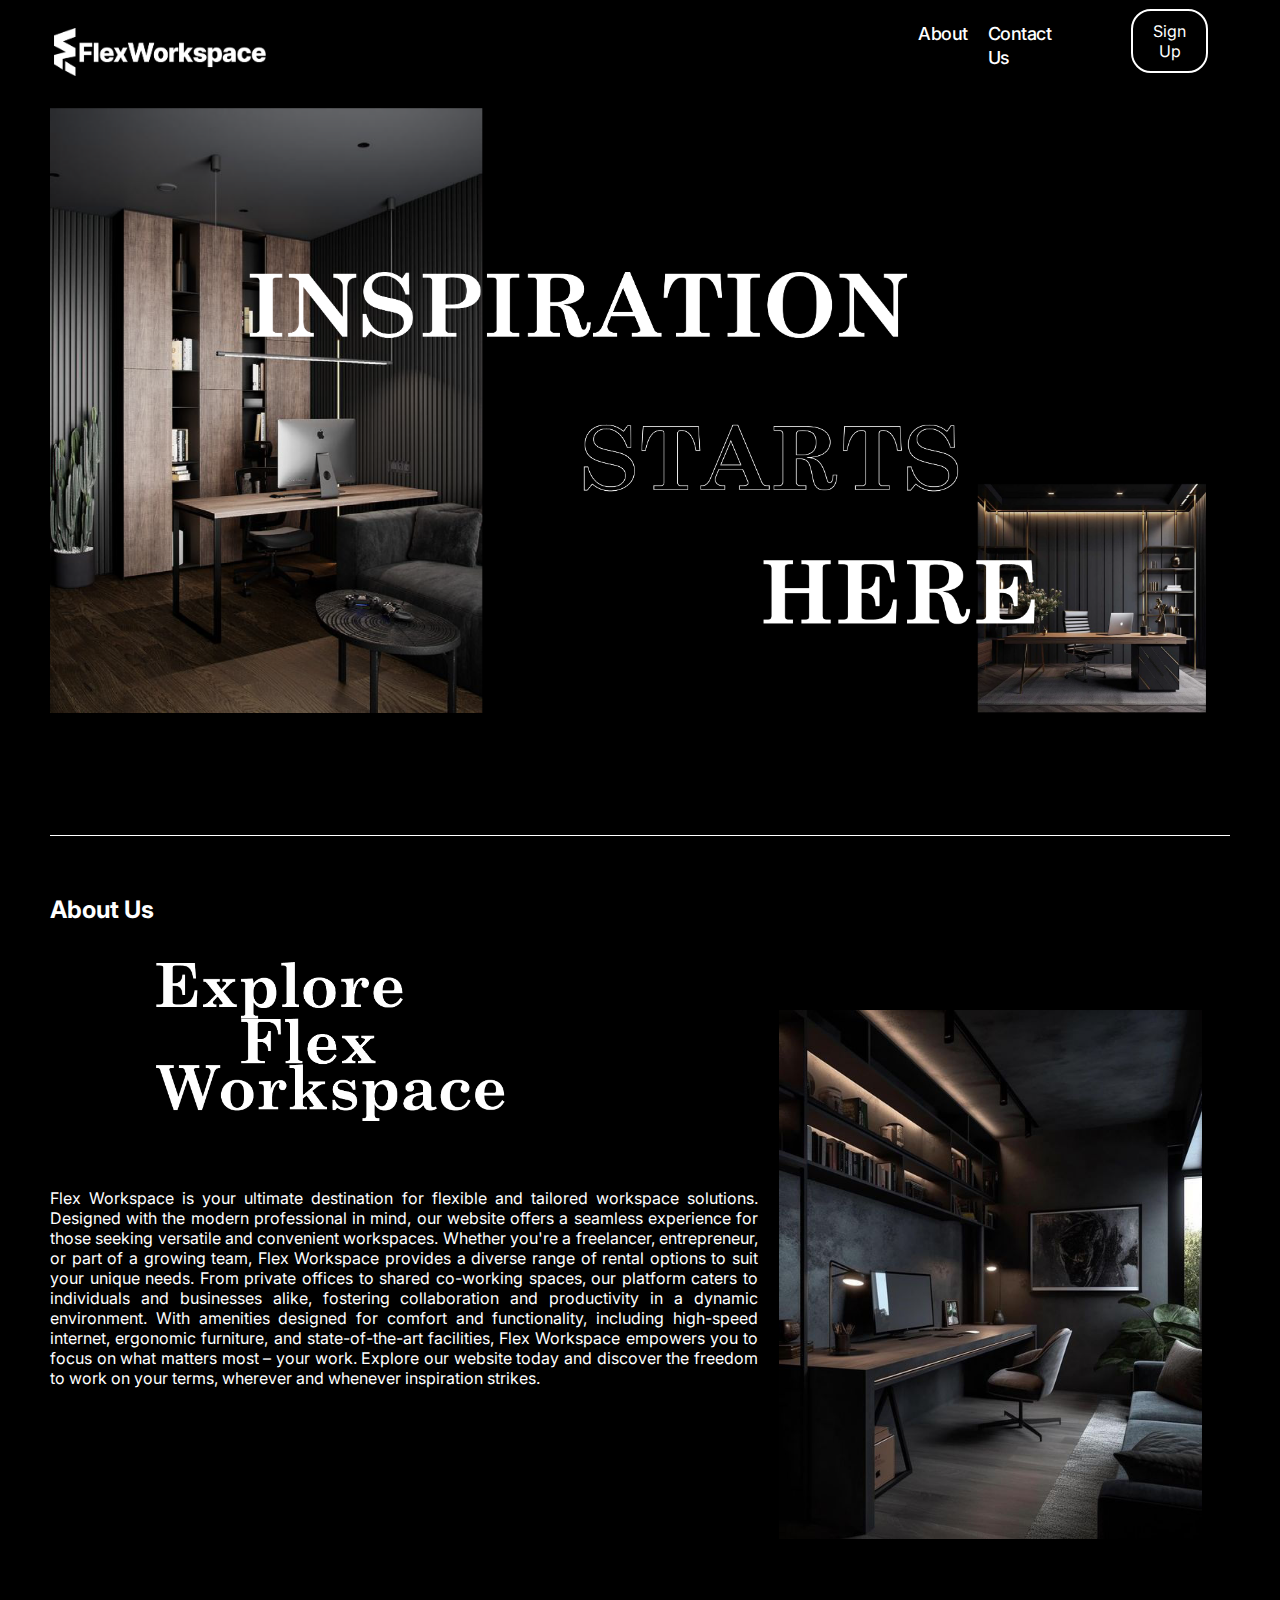
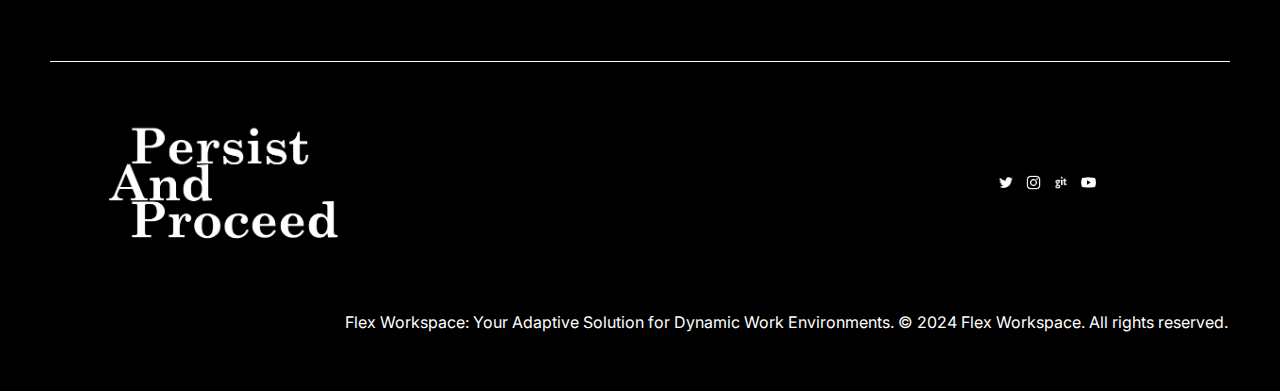
<file: index.html>
<!DOCTYPE html>
<html lang="en">

<head>
    <meta charset="UTF-8">
    <meta name="viewport" content="width=device-width, initial-scale=1.0">
    <title>FlexWorkspace | Coworking Website</title>
    <!-- link stylesheet file -->
    <link rel="stylesheet" href="css/styles.css">
    <!-- link font styles here -->
    <link rel="preconnect" href="https://fonts.googleapis.com">
    <link rel="preconnect" href="https://fonts.gstatic.com" crossorigin>
    <link href="https://fonts.googleapis.com/css2?family=Inter:wght@100;200;300;400;500;600;700;800;900&display=swap"
        rel="stylesheet">
</head>

<body>
    <!--Landing Page - consists of :
        Navigation bar - Logo, Tabs, Sign Up button/Log In button 
        Content - About Us, See Workspaces -->
    <!-- Navigation Bar Section-->

    <nav class="navigationBarContainer">
        <div class="logoContainer">
            <div id="logoImage"><a href="#"><img class="flexWorkspaceLogo"
                        src="images/logos/FlexWorkspace-white.png" alt="FlexWorkspace Logo"></a></div>
        </div>
        <div class="tabContainer">
            <div class="aboutUsContainer">
                <div id="aboutUsTab"><a href="#aboutFlexworkspace">About</a></div>
            </div>
            <div class="contactUsContainer"> <!-- to do: redirect to contact us in Content Section -->
                <div id="contactUsTab">
                    <a href="#footer">Contact Us</a>
                </div>
            </div>
            <div class="joinUsContainer">
                <button class="fill-btn" id="signupButton">
                    <div class="btn-text">
                        Sign Up
                    <!-- </div> -->
                </button>
            </div>
        </div>
    </nav>
    <!-- Content Section -->
    <div>
        <div class="contentSection">
            <!-- <div id="tagLine">
                <img id="inspiration" src="images/texts/Tagline(inspiration-white).png">
                <img id="miniImage" src="images/backdrop images/backkdrop_2.jpg">
                <img id="starts" src="images/texts/Tagline(Starts-White).png">

                <img id="here" src="images/texts/Tagline(Here-white).png">

            </div> -->
            <!-- <div id="joinUsContent">Join Us</div> -->
            <!-- <div id="workspaces">See Workspaces</div> -->

            <img id="taglineImage" src="images/texts/InspirationStartsHereWithBackdropImages.png" >
        </div>
        <div id="aboutFlexworkspace">
            <p id="aboutUsTitle">About Us</p>
            <img id="aboutUsImage" src="images/texts/LandingPage(About us).png">
            <div id="para">
                <p id="aboutParagraph">
                    Flex Workspace is your ultimate destination for flexible and tailored workspace solutions. Designed
                    with
                    the
                    modern professional in mind, our website offers a seamless experience for those seeking versatile
                    and
                    convenient
                    workspaces. Whether you're a freelancer, entrepreneur, or part of a growing team, Flex Workspace
                    provides a
                    diverse range of rental options to suit your unique needs. From private offices to shared co-working
                    spaces, our
                    platform caters to individuals and businesses alike, fostering collaboration and productivity in a
                    dynamic
                    environment. With amenities designed for comfort and functionality, including high-speed internet,
                    ergonomic
                    furniture, and state-of-the-art facilities, Flex Workspace empowers you to focus on what matters
                    most –
                    your
                    work. Explore our website today and discover the freedom to work on your terms, wherever and
                    whenever
                    inspiration strikes.</p>
            </div>
        </div>
        <div id="aboutUsImage2div">
            <img id="aboutUsImage2" src="images/backdrop images/aboutUsImage2.jpg">
        </div>
    </div>
    <!-- Footer Section -->
    <footer id="footer">
        <img id="footerImage" src="images/footer/Footer Image(Persist and Proceed).png">
        <div id="socialLogos">
            <img id="twitter" src="images/footer/twitter.png">
            <img id="instagram" src="images/footer/instagram.png">
            <img id="git" src="images/footer/git.png">
            <img id="youtube" src="images/footer/youtube.png">
        </div>
        <div class="copyrights">
            <p id="copyrights">Flex Workspace: Your Adaptive Solution for Dynamic Work Environments. &copy; 2024 Flex Workspace. All rights reserved.</p>
        </div>
        
    </footer>
    <!-- link javascript file -->
    <script src="javascript/script.js"></script>
</body>

</html>
</file>
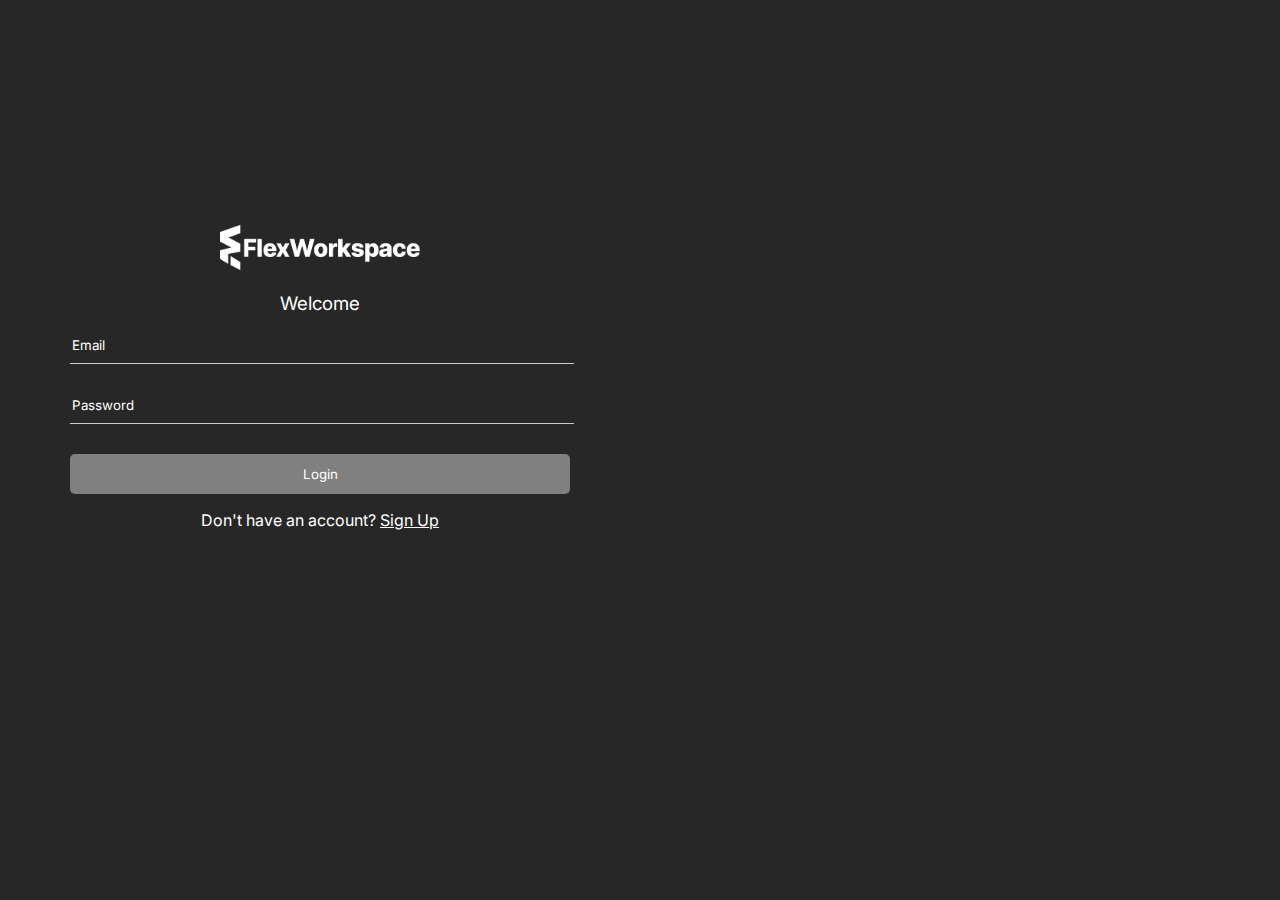
<file: login.html>
<!DOCTYPE html>
<html lang="en">

<head>
    <meta charset="UTF-8">
    <meta name="viewport" content="width=device-width, initial-scale=1.0">
    <title>FlexWorkspace | Login</title>
    <!-- css -->
    <link rel="stylesheet" href="css/styles-login.css">
    <!-- fonts -->
    <link rel="preconnect" href="https://fonts.googleapis.com">
    <link rel="preconnect" href="https://fonts.gstatic.com" crossorigin>
    <link href="https://fonts.googleapis.com/css2?family=Inter:wght@100;200;300;400;500;600;700;800;900&display=swap"
        rel="stylesheet">
</head>

<body>
    <div id="right_section"><!-- MARM: for the image -->
    </div>
    <!-- MARM: login form -->
    <div id="left_section">
        <div class="container">
            <img src="images/logos/FlexWorkspace-white.png" alt="WebsiteLogo">
            <h3>Welcome</h3>
            <input type="email" id="email" placeholder="Email">
            <input type="password" id="password" placeholder="Password">
            <button id="loginUser">Login</button>
            <div id="errorMessage" class="error-message" style="display: none;">
                Incorrect email or password. Please try again.
            </div>
            <p>Don't have an account? <a href="signup.html" id="pagelink">Sign Up</a></p>
        </div>
    </div>

    <script src="javascript/script-login.js"></script>
</body>

</html>
</file>
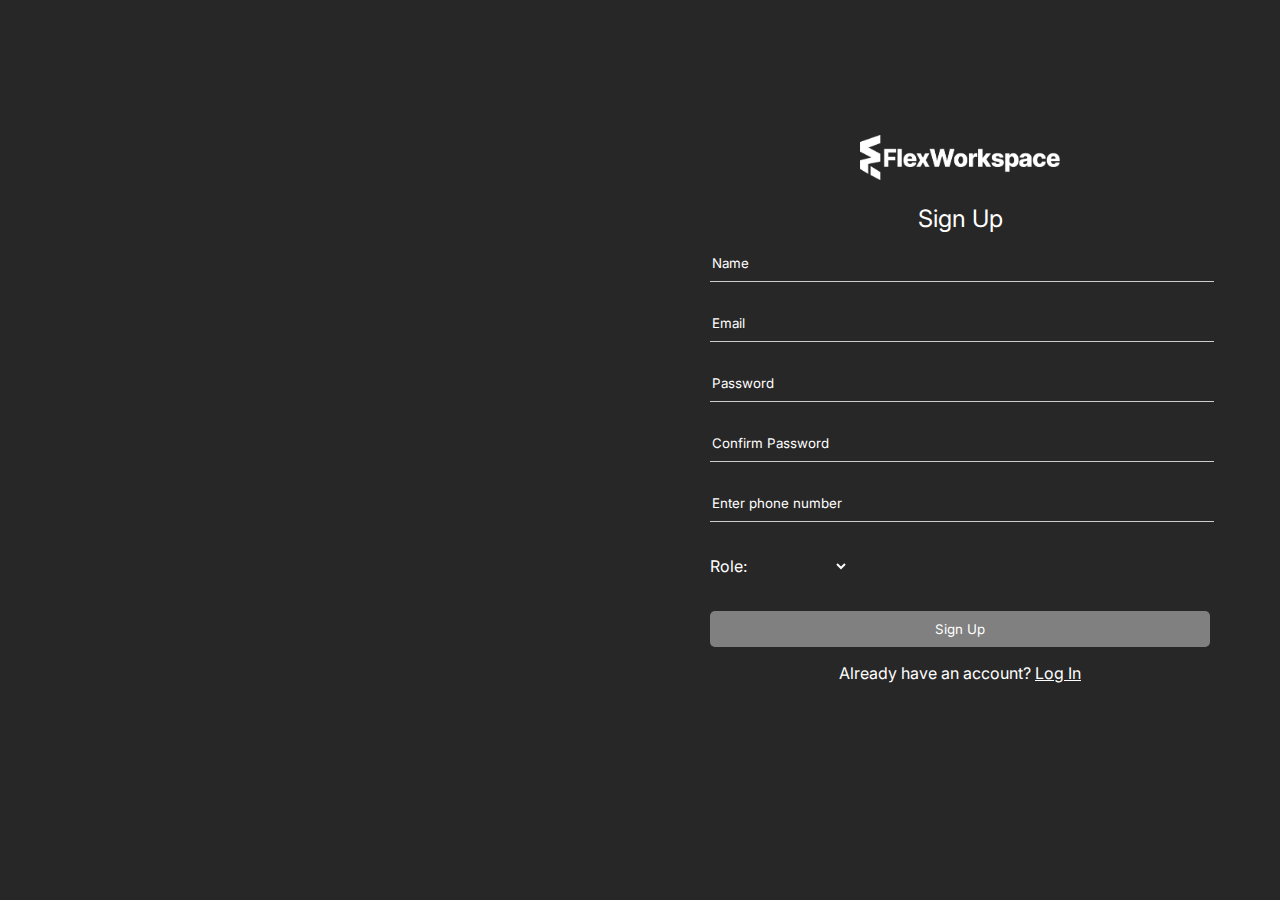
<file: signup.html>
<!DOCTYPE html>
<html lang="en">

<head>
    <meta charset="UTF-8">
    <meta name="viewport" content="width=device-width, initial-scale=1.0">
    <title>FlexWorkspace | Sign Up</title>
    <!-- css -->
    <link rel="stylesheet" href="css/styles-signup.css">
    <!-- fonts -->
    <link rel="preconnect" href="https://fonts.googleapis.com">
    <link rel="preconnect" href="https://fonts.gstatic.com" crossorigin>
    <link href="https://fonts.googleapis.com/css2?family=Inter:wght@100;200;300;400;500;600;700;800;900&display=swap"
        rel="stylesheet">
</head>

<body>
    <div id="left_section"><!-- MARM: for the image -->
    </div>
    <!-- MARM: sign up form -->
    <div id="right_section">
        <div class="container">
            <img src="images/logos/FlexWorkspace-white.png" alt="WebsiteLogo">
            <h2>Sign Up</h2>
            <input type="text" id="name" placeholder="Name">
            <input type="email" id="email" placeholder="Email">
            <input type="password" id="password" placeholder="Password">
            <input type="password" id="confirmpassword" placeholder="Confirm Password">
            <input type="text" id="phone" placeholder="Enter phone number" onkeypress="return isNumberKey(event)"
                maxlength="10">
            <div id="role">
                <label for="role">Role:</label>
                <select id="role_dropdown">
                    <option value=""></option>
                    <option value="owner">Owner</option>
                    <option value="coworker">Coworker</option>
                </select>
            </div>
            <button id="signUpUser" class="fill-btn">Sign Up</button>
            <div>
                <p>Already have an account? <a href="login.html" id="pagelink">Log In</a></p>
            </div>
        </div>
    </div>
    <!-- MARM: success sign up message -->
    <div id="myModal" class="modal">
        <!-- MARM: modal content -->
        <div class="modal-content">
            <span class="close">&times;</span>
            <p>Welcome to FlexWorkspace, <span id="userNameModal"></span>!</p>
            <p>Thanks for creating an account.</p>
        </div>
    </div>
    <!-- MARM: if fields are not filled out yet -->
    <div id="errorModal" class="modal">
        <!-- MARM: error modal content -->
        <div class="modal-content">
            <span class="close">&times;</span>
            <p>Please fill out all required fields before signing up.</p>
        </div>
    </div>
    <!-- MARM: if password and confirm password is not the same -->
    <div id="isPassSame" class="modal">
        <!-- MARM: modal content -->
        <div class="modal-content">
            <span class="close">&times;</span>
            <p>Passwords do not match. Please make sure your password and confirm password fields are identical.
            </p>
        </div>
    </div>
    <!-- MARM: invalid phone number -->
    <div id="invalidPhone" class="modal">
        <div class="modal-content">
            <span class="close">&times;</span>
            <p>Please enter a valid phone number with 10 digits.</p>
        </div>
    </div>

    <script src="javascript/script-signup.js"></script>
</body>

</html>
</file>
<file: css/styles.css>
/* FlexWorkspace Styling */

* {
    font-family: 'Inter', sans-serif;
    margin: 0;
    padding: 0;
    box-sizing: border-box;
}

body {
    /* background-color: #1b1b1b; */
    background-color: black;
    padding-left: 50px;
    padding-right: 50px;
}

/* Navigation Bar - Styling */
.navigationBarContainer {
    display: flex;
    justify-content: space-between;
    align-items: center;
    padding: 22px;
    padding-top: 22px;
}

.contentSection {
    color: white;
}

.tabContainer {
    display: flex;
}

.logoContainer {
    display: flex;
    margin: 0px;
    padding: 0px;
}

.flexWorkspaceLogo {
    width: 25%;
    margin-left: -18px;
    position: relative;
}

#logoImage {
    padding: 0px;
    margin: 0px;
}


#logoText {
    font-family: Inter;
    font-size: 45px;
    font-weight: 700;
    line-height: 110.7px;
    letter-spacing: -2px;
    word-spacing: 0px;
    margin: 0px;
    padding: 0px;
    padding-top: 0px;
    margin-top: 0px;
    margin-left: 0px;
}

/* Navigation Bar - Tab Font Styling */
#aboutUsTab,
#contactUsTab {
    color: white;
    font-size: 18px;
    line-height: 24px;
    vertical-align: baseline;
    letter-spacing: -0.5px;
    word-spacing: 0px;
    margin: 0;
    padding: 0;
    font-weight: 500;
    font-style: normal;
    font-optical-sizing: auto;
    font-stretch: 100%;
    font-variation-settings: normal;
    text-transform: none;
    text-decoration: none solid white;
    text-align: left;
    text-indent: 0px;
    cursor: pointer;
    position: relative;
    transition: color 0.3s ease;
}

a {
    text-decoration: none;
    color: white;
}

#aboutUsTab {
    margin-right: 20px;
}

#contactUsTab {
    margin-right: 80px;
}



/* About Us, Contact Us Tabs - Animation Styling */
#aboutUsTab::after,
#contactUsTab::after {
    content: '';
    position: absolute;
    width: 0;
    height: 1px;
    background-color: white;
    bottom: -8px;
    left: 0;
    transition: width 0.4s ease;
}

#aboutUsTab:hover::after,
#contactUsTab:hover::after {
    width: 100%;
    transition: width 0.4s ease;
    transform-origin: left;
}


/* Tagline Styling */
#taglineImage {
    width: 98%;
}

/* Join us Button Styling */

button {
    background-color: transparent;
    border: 2px solid white;
    color: white;
    padding: 10px 20px;
    font-size: 16px;
    border-radius: 20px;
    /* Adjust border radius for curved ends */
    cursor: pointer;
    transition: background-color 0.3s, color 0.3s;
    position: relative;
    top: -20%
}

button:hover {
    background-color: gray;
    color: black;
}


/* Content Styling */
#para {
    text-align: justify;
    /* font-weight: lighter; */
    font-size: medium;
    color: #ccc;
}

#aboutFlexworkspace {
    border-top: solid white 1px;
    margin-top: 10%;
    display: flex;
    flex-wrap: wrap;
    /* Allow wrapping */

}

#aboutUsTitle {
    color: white;
    margin-top: 5%;
    font-weight: bold;
    font-size: x-large;
}

#aboutUsImage {
    margin-top: 10%;
    width: 30%;
}

#aboutParagraph {
    color: white;
    margin-right: 40%;
    padding-top: 5%;
    width: 60%;
    /* Adjust width */

}

#aboutUsImage2 {
    width: 75%;
    margin-left: 20%;
}

#aboutUsImage2div {
    /* width: 10%; */
    float: right;
    /* Float to the right */
    margin-top: -32%;
    /* Adjust margin as needed */
    padding-bottom: 10%;
}


/* Footer Styling */
#footer {
    border-top: solid white 1px;
    margin-top: 16%;
    margin-right: -50%;
    display: flex;
    flex-wrap: wrap;
    width: 100%;
    /* Allow wrapping */
}

#footerImage {
    margin-top: 5%;
    width: 20%;
    margin-left: 5%;
    margin-right: 90%;
}

#twitter {
    width: 20%;
}

#youtube {
    width: 20%;
}

#instagram {
    width: 20%;
}

#git {
    width: 20%;
}

#socialLogos{
      /* width: 10%; */
      float: right;
      /* Float to the right */
      margin-top: -7%;
      /* Adjust margin as needed */
      padding-bottom: 10%;
      width: 10%;

      position: relative;
      right: -80%;
}

.copyrights {
    margin-top: 5%;
    margin-left: 15%;
    margin-bottom: 5%;
}

#copyrights {
    color: white;
}
</file>
<file: css/styles-login.css>
/* Font */
* {
    font-family: "Inter", sans-serif;
    font-optical-sizing: auto;
    font-weight: 400;
    font-style: normal;
    font-variation-settings:
        "slnt" 0;
}

/* Body Styling */
body {
    margin: 0;
    padding: 0;
    height: 100vh;
    position: relative;
    overflow: hidden;
    background-color: #282727;
    background-size: cover;
    background-position: center;
    background-repeat: no-repeat;
}

/* Image Proportions */
img {
    width: auto;
    height: 150%;
}

/* Left side of the page */
#left_section {
    position: absolute;
    top: 0;
    left: 0;
    width: 50%;
    height: 100%;
    background: #282727;

}

/* Right side of the page */
#right_section {
    position: absolute;
    top: 0;
    right: 0;
    width: 50%;
    height: 100%;
    background-image: url('https://i.pinimg.com/564x/39/af/c9/39afc9b88f0032ae6c4234c41832bf88.jpg');
    background-size: cover;
    background-position: center;
    background-repeat: no-repeat;
    border-radius: 20px 0 0 20px;
}

/* Login Container */
.container {
    max-width: 500px;
    margin: 50px auto;
    padding: 40px;
    position: relative;
    top: 15%;
    z-index: 1;
    color: white;
    text-align: center;

}

img {
    height: auto;
    width: 200px;
}

/* Sign up page link text */
#pagelink {
    color: white;
}

/* Input field styling */
input[type="email"],
input[type="password"] {
    width: 100%;
    border: none;
    border-bottom: 1px solid #ccc;
    padding-bottom: 10px;
    margin-bottom: 30px;
    background-color: transparent;
    outline: none;
    color: white;
}

input[type="email"]::placeholder,
input[type="password"]::placeholder {
    color: white;

}

input[type="email"]:hover,
input[type="password"]:hover {
    border-bottom: 2px solid #ccc;
}


/* Login Button Styling */
button {
    width: 100%;
    background-color: gray;
    color: #fff;
    padding: 12px;
    border: none;
    border-radius: 5px;
    cursor: pointer;
    transition: background-color 0.3s ease;
}

button:hover {
    background-color: #212223;
}

.error-message {
    background-color: #f8d7da;
    color: #721c24;
    padding: 15px;
    border-radius: 5px;
    margin-bottom: 20px;
    text-align: center;
}
</file>
<file: css/styles-signup.css>
/* Signup page styling */

/* Universal */
* {
  font-family: "Inter", sans-serif;
  font-optical-sizing: auto;
  font-weight: 400;
  font-style: normal;
  font-variation-settings:
    "slnt" 0;
}

/* Body styling */
body {
  background-color: #282727;
  margin: 0;
  padding: 0;
}

/* Right side of the page */
#right_section {
  position: absolute;
  top: 0;
  right: 0;
  width: 50%;
  height: 100%;
  background: #282727;
}

/* Left side of the page */
#left_section {
  position: absolute;
  top: 0;
  left: 0;
  width: 50%;
  height: 100%;
  background-image: url('https://i.pinimg.com/originals/38/be/28/38be2822963169c90d6b4cbbc2b8e1a4.jpg');
  background-size: cover;
  background-position: center;
  background-repeat: no-repeat;
  border-radius: 0 20px 20px 0;
}

/* Signup container */
.container {
  max-width: 500px;
  margin: 50px auto;
  padding: 40px;
  position: relative;
  top: 5%;
  z-index: 1;
  color: white;
  text-align: center;
}

/* Login page link */
#pagelink {
  color: white;
}

/* Logo */
img {
  height: auto;
  width: 200px;
}

/* Input field styling */
input[type="text"],
input[type="email"],
input[type="password"] {
  width: 100%;
  border: none;
  border-bottom: 1px solid #ccc;
  padding-bottom: 10px;
  margin-bottom: 30px;
  background-color: transparent;
  outline: none;
  color: white;
}

/* Role dropdown styling */
#role {
  float: left;
}

#role_dropdown {
  padding-bottom: 5px;
  padding-top: 5px;
  padding-left: 15px;
  border: none;
  background-color: transparent;
  color: #fff;
  font-size: 14px;
  cursor: pointer;
  transition: border-color 0.3s ease;
  margin-bottom: 30px;
}

#role_dropdown:hover {
  /* Change border color on hover */
  border-bottom: 2px solid white;
}

#role_dropdown:focus {
  /* Remove focus outline */
  outline: none;
  /* Change border color on focus */
  border-color: white;
}

#role_dropdown::placeholder {
  /* Placeholder text color */
  color: #fff;
}

#role_dropdown option {
  /* Background color of options */
  background-color: #282727;
  /* Text color of options */
  color: #fff;
}

#role_dropdown.invalid {
  /* make the dropdown border red */
  border-bottom: 2px solid red !important;
}

input[type="text"]:hover,
input[type="email"]:hover,
input[type="password"]:hover {
  border-bottom: 2px solid #ccc;
}

input[type="text"]::placeholder,
input[type="email"]::placeholder,
input[type="password"]::placeholder {
  color: white;
}

button {
  width: 100%;
  background-color: gray;
  color: #fff;
  padding: 10px;
  border: none;
  border-radius: 5px;
  cursor: pointer;
}

button:hover {
  background-color: #212223;
}

/* Modal windows styling */
.modal {
  display: none;
  position: fixed;
  z-index: 1;
  left: 0;
  top: 0;
  width: 100%;
  height: 100%;
  background-color: rgba(0, 0, 0, 0.4);
}

.modal-content {
  background-color: #fefefe;
  margin: 15% auto;
  padding: 20px;
  border: 1px solid #888;
  width: 80%;
  max-width: 500px;
  border-radius: 5px;
  text-align: center;
}

.close {
  color: #aaa;
  float: right;
  font-size: 28px;
  font-weight: bold;
  cursor: pointer;
}

.close:hover,
.close:focus {
  color: black;
  text-decoration: none;
}
</file>
